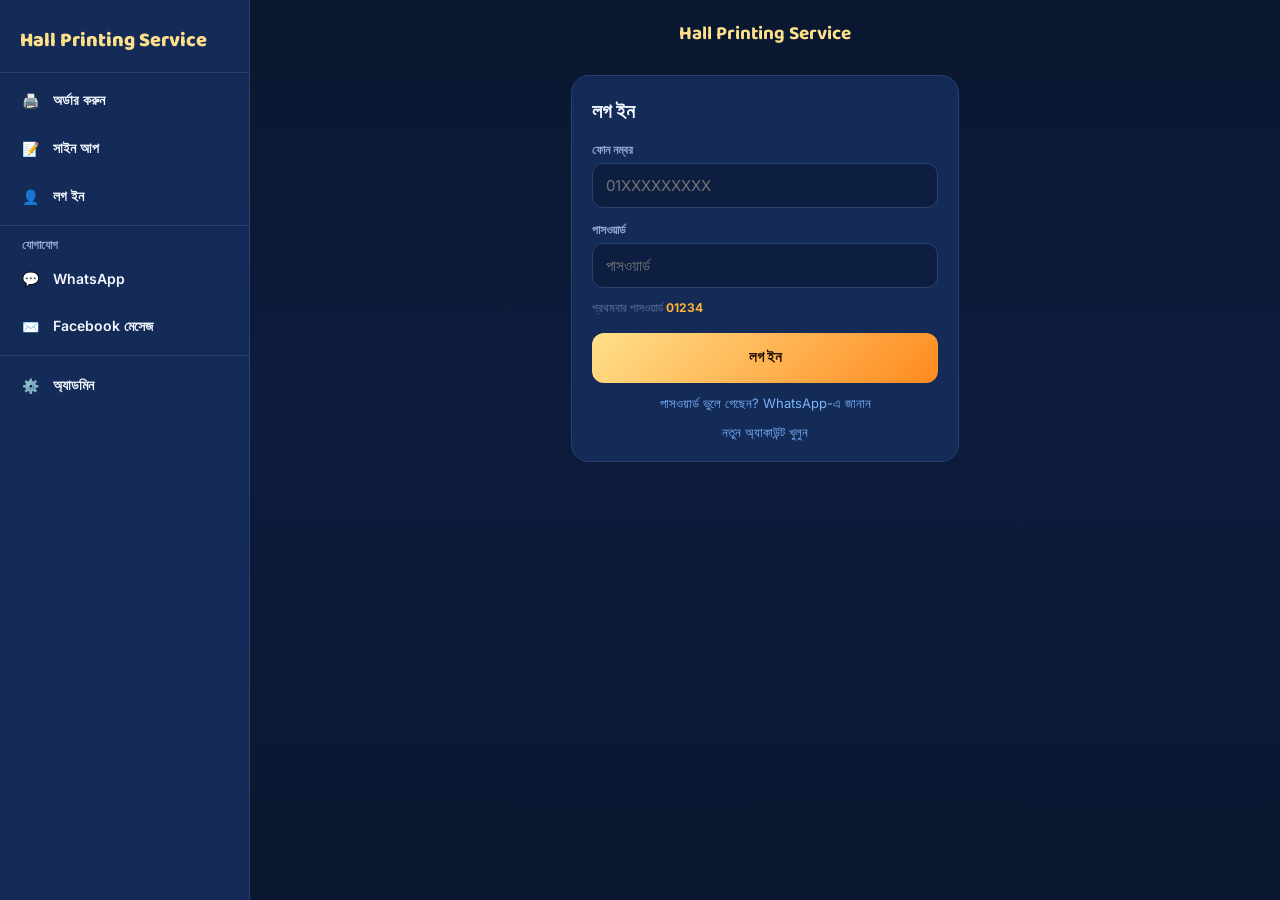
<file: account.html>
<!DOCTYPE html>
<html lang="bn">
<head>
<meta charset="UTF-8">
<meta name="viewport" content="width=device-width, initial-scale=1.0">
<meta name="robots" content="noindex, nofollow">
<title>আমার হিসাব — Hall Printing</title>
<link rel="preconnect" href="https://fonts.googleapis.com">
<link href="https://fonts.googleapis.com/css2?family=Baloo+2:wght@500;600;700;800&family=Inter:wght@400;500;600;700;800&display=swap" rel="stylesheet">
<link rel="stylesheet" href="css/base.css">
<link rel="stylesheet" href="css/menu.css">
<link rel="stylesheet" href="css/account.css">
<link rel="stylesheet" href="css/statement.css">
</head>
<body class="has-menu">
<button class="menu-btn" id="menuBtn" aria-label="মেনু"><span></span></button>
<div class="drawer-shade" id="drawerShade"></div>
<nav class="drawer" id="drawer"></nav>

<div class="wrap">
  <h1>Hall Printing Service</h1>

  <!-- ---- সাইন আপ ---- -->
  <form class="card hidden" id="signupView" novalidate>
    <h2>সাইন আপ</h2>
    <label for="suName">নাম</label>
    <input type="text" id="suName" autocomplete="name" placeholder="আপনার নাম লিখুন">
    <label for="suPhone">ফোন নম্বর</label>
    <input type="tel" id="suPhone" autocomplete="tel" placeholder="01XXXXXXXXX">
    <div class="hint">আপনার পাসওয়ার্ড হবে <b>01234</b>, পরে নিজের মতো বদলাতে পারবেন।</div>
    <button class="btn-main">অ্যাকাউন্ট খুলুন</button>
    <div class="msg"></div>
    <a class="link" href="#login">অ্যাকাউন্ট আছে? লগ ইন করুন</a>
  </form>

  <!-- ---- লগ ইন ---- -->
  <form class="card hidden" id="loginView" novalidate>
    <h2>লগ ইন</h2>
    <label for="liPhone">ফোন নম্বর</label>
    <input type="tel" id="liPhone" autocomplete="username" placeholder="01XXXXXXXXX">
    <label for="liPass">পাসওয়ার্ড</label>
    <input type="password" id="liPass" autocomplete="current-password" placeholder="পাসওয়ার্ড">
    <div class="hint">প্রথমবার পাসওয়ার্ড <b>01234</b></div>
    <button class="btn-main">লগ ইন</button>
    <div class="msg"></div>
    <a class="link" id="forgotLink" href="#" target="_blank" rel="noopener">পাসওয়ার্ড ভুলে গেছেন? WhatsApp-এ জানান</a>
    <a class="link" href="#signup">নতুন অ্যাকাউন্ট খুলুন</a>
  </form>

  <!-- ---- পাসওয়ার্ড বদল ---- -->
  <form class="card hidden" id="passwordView" novalidate>
    <h2>পাসওয়ার্ড বদলান</h2>
    <label for="pwOld">এখনকার পাসওয়ার্ড</label>
    <input type="password" id="pwOld" autocomplete="current-password">
    <label for="pwNew">নতুন পাসওয়ার্ড (অন্তত ৪ অক্ষর)</label>
    <input type="password" id="pwNew" autocomplete="new-password">
    <label for="pwAgain">নতুন পাসওয়ার্ড আবার</label>
    <input type="password" id="pwAgain" autocomplete="new-password">
    <button class="btn-main">সেভ করুন</button>
    <div class="msg"></div>
    <a class="link" href="#account">হিসাবে ফিরে যান</a>
  </form>

  <!-- ---- হিসাব ---- -->
  <div class="hidden" id="accountView">
    <div class="notice hidden" id="defaultNote">আপনি এখনো শুরুর পাসওয়ার্ড ব্যবহার করছেন। নিরাপত্তার জন্য <a href="#password">বদলে নিতে পারেন</a>।</div>
    <div class="msg" id="accountMsg"></div>
    <div id="statement"></div>
    <div class="actions">
      <button type="button" id="reloadBtn">↻ রিফ্রেশ</button>
      <a href="./">নতুন অর্ডার</a>
    </div>
  </div>
</div>

<script src="js/config.js"></script>
<script src="js/utils.js"></script>
<script src="js/database.js"></script>
<script src="js/session.js"></script>
<script src="js/menu.js"></script>
<script src="js/statement.js"></script>
<script src="js/myaccount.js"></script>
</body>
</html>
</file>
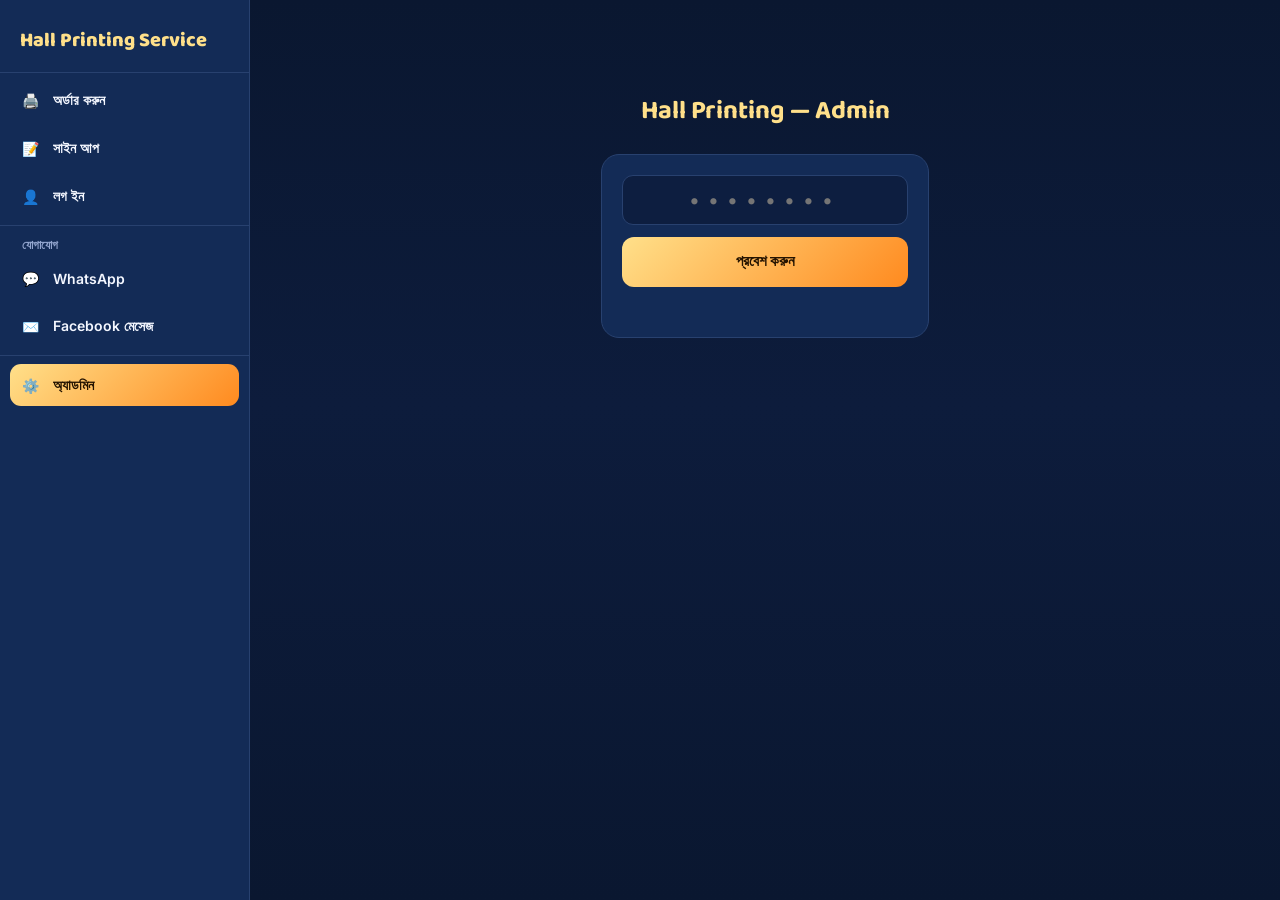
<file: admin.html>
<!DOCTYPE html>
<html lang="bn">
<head>
<meta charset="UTF-8">
<meta name="viewport" content="width=device-width, initial-scale=1.0">
<meta name="robots" content="noindex, nofollow">
<title>Admin — Hall Printing</title>
<link rel="preconnect" href="https://fonts.googleapis.com">
<link href="https://fonts.googleapis.com/css2?family=Baloo+2:wght@500;600;700;800&family=Inter:wght@400;500;600;700;800&display=swap" rel="stylesheet">
<link rel="stylesheet" href="css/base.css">
<link rel="stylesheet" href="css/admin.css">
<link rel="stylesheet" href="css/menu.css">
<link rel="stylesheet" href="css/statement.css">
</head>
<body class="has-menu">

<!-- ============ LOGIN ============ -->
<div class="login" id="loginView">
  <!-- লগইনের আগে ওয়েবসাইটের সাধারণ মেনু -->
  <button class="menu-btn" id="siteMenuBtn" aria-label="মেনু"><span></span></button>
  <div class="drawer-shade" id="siteDrawerShade"></div>
  <nav class="drawer" id="siteDrawer"></nav>

  <h1>Hall Printing — Admin</h1>
  <div class="box">
    <input type="password" id="pinInput" class="pin-input" autocomplete="off" placeholder="••••••••" maxlength="40">
    <button class="btn-main" id="loginBtn">প্রবেশ করুন</button>
    <div class="msg" id="loginMsg"></div>
  </div>
</div>

<!-- ============ APP ============ -->
<div class="wrap hidden" id="appView">
  <div class="drawer-shade" id="drawerShade"></div>
  <nav class="drawer" id="drawer">
    <div class="drawer-head">Hall Printing Service<small>অ্যাডমিন</small></div>
    <button class="tab active" data-tab="summary"><span>📊</span>সারাংশ</button>
    <button class="tab" data-tab="pending"><span>📄</span>বাকি ফাইল<b class="badge" id="pendBadge">0</b></button>
    <button class="tab" data-tab="customers"><span>👥</span>কাস্টমার</button>
    <button class="tab" data-tab="passwords"><span>🔑</span>পাসওয়ার্ড</button>
    <hr>
    <button class="side-btn" id="logoutBtn"><span>↩️</span>লগ আউট</button>
  </nav>

  <div class="topbar">
    <button class="menu-btn" id="menuBtn" aria-label="মেনু"><span></span></button>
    <div class="tb-title">
      <h1>Admin Panel</h1>
      <div class="upd" id="updTime"></div>
    </div>
    <div class="tb-actions">
      <button class="icon-btn add" id="addBtn">＋ এড</button>
      <button class="icon-btn" id="refreshBtn">↻ রিফ্রেশ</button>
    </div>
  </div>

  <!-- ---- সারাংশ ---- -->
  <div id="tab-summary">
    <div class="card">
      <h3>প্রিন্টের হিসাব (সময় অনুযায়ী)</h3>
      <div class="seg" id="periodSeg">
        <button data-p="today" class="active">আজ</button>
        <button data-p="month">এই মাস</button>
        <button data-p="all">সর্বমোট</button>
      </div>
      <div class="mini-grid" id="periodGrid"></div>
    </div>

    <div class="card">
      <h3>কাগজের হিসাব</h3>
      <div class="bar"><i id="paperBar" style="width:0%"></i></div>
      <div class="bar-l"><span>প্রিন্ট <b id="pgPrinted">0</b></span><span>বাকি <b id="pgRemain">0</b></span><span>মোট <b id="pgTotal">0</b></span></div>
    </div>

    <div class="stat-grid" id="statGrid"></div>

    <div class="card">
      <h3>খরচের তালিকা</h3>
      <div id="expList"></div>
    </div>
  </div>

  <!-- ---- বাকি ফাইল ---- -->
  <div id="tab-pending" class="hidden">
    <div class="sumline" id="pendSum"></div>
    <div id="list-pending"></div>
  </div>

  <!-- ---- কাস্টমার ---- -->
  <div id="tab-customers" class="hidden">
    <div id="custTools">
    <div style="margin-top:14px;"><input type="search" id="custSearch" placeholder="নাম দিয়ে খুঁজুন…"></div>
    <div class="chips" id="custChips">
      <button data-f="all" class="active">সব</button>
      <button data-f="due">বাকি</button>
      <button data-f="adv">অগ্রিম</button>
    </div>
    <div class="filters">
      <select id="custSort">
        <option value="name">নামের ক্রমে (A→Z)</option>
        <option value="amount">টাকার পরিমাণ (বেশি → কম)</option>
      </select>
    </div>
    <div class="sumline" id="custSum"></div>
    </div>
    <div id="list-customers"></div>
  </div>

  <!-- ---- পাসওয়ার্ড ---- -->
  <div id="tab-passwords" class="hidden">
    <div style="margin-top:14px;"><input type="search" id="passSearch" placeholder="নাম বা নম্বর দিয়ে খুঁজুন…"></div>
    <div class="sumline" id="passSum"></div>
    <div id="list-passwords"></div>
  </div>
</div>

<!-- ============ ফাইল ছাড়া নতুন এন্ট্রি ============ -->
<div class="modal hidden" id="addModal">
  <form class="dialog" id="addForm" novalidate>
    <h3>নতুন এন্ট্রি (ফাইল ছাড়া)</h3>

    <label for="addName">নাম</label>
    <input type="text" id="addName" autocomplete="off" placeholder="নাম লিখুন">
    <div class="suggest hidden" id="addSuggest"></div>
    <div class="hint" id="addNameHint"></div>

    <label for="addPages">পেপার কয়টা</label>
    <input type="text" id="addPages" inputmode="numeric" autocomplete="off" placeholder="0">

    <div class="two">
      <div>
        <label for="addBill">বিল কত (৳)</label>
        <input type="text" id="addBill" inputmode="decimal" autocomplete="off" placeholder="0">
      </div>
      <div>
        <label for="addPaid">কত টাকা দিল (৳)</label>
        <input type="text" id="addPaid" inputmode="decimal" autocomplete="off" placeholder="0">
      </div>
    </div>

    <div class="msg" id="addMsg"></div>
    <div class="pa">
      <button type="button" class="btn-open" id="addCancel">বাতিল</button>
      <button type="submit" class="btn-done" id="addSave">সেভ করুন</button>
    </div>
  </form>
</div>

<script src="js/config.js"></script>
<script src="js/utils.js"></script>
<script src="js/database.js"></script>
<script src="js/session.js"></script>
<script src="js/menu.js"></script>
<script src="js/statement.js"></script>
<script src="js/admin.js"></script>
<script src="js/manual.js"></script>
<script src="js/passwords.js"></script>
<script src="js/auth.js"></script>
</body>
</html>
</file>
<file: css/base.css>
/* =====================================================
   দুই পেজের সাধারণ স্টাইল: রং, ব্যাকগ্রাউন্ড, ফন্ট
   ===================================================== */

:root{
  --navy-deep:#0a1730;
  --navy-mid:#122a52;
  --card:#132b56;
  --field:#0d1e40;
  --line:#28416f;
  --gold-1:#ffe08a;
  --gold-2:#ffb238;
  --gold-3:#ff8a1f;
  --text-hi:#f4f7ff;
  --text-lo:#93a6cf;
  --text-dim:#5f74a0;
  --danger:#ff6b6b;
  --ok:#57d99a;
}

*{box-sizing:border-box;}
html,body{margin:0;padding:0;}
body{
  background:linear-gradient(180deg, var(--navy-deep) 0%, #0d1c3c 45%, #0a1730 100%);
  min-height:100vh;
  font-family:'Inter',sans-serif;
  color:var(--text-hi);
}
</file>
<file: css/menu.css>
/* =====================================================
   বাম পাশের মেনু
   ===================================================== */

.menu-btn{
  position:absolute; top:14px; left:14px; z-index:6; width:40px; height:40px; border-radius:11px;
  background:transparent; border:none; cursor:pointer; display:flex; align-items:center; justify-content:center;
}
/* তিনটা দাগ ☰ */
.menu-btn span, .menu-btn span::before, .menu-btn span::after{
  display:block; width:20px; height:2px; border-radius:2px; background:var(--text-hi);
}
.menu-btn span{position:relative;}
.menu-btn span::before, .menu-btn span::after{content:''; position:absolute; left:0;}
.menu-btn span::before{top:-6px;}
.menu-btn span::after{top:6px;}
.drawer-shade{
  position:fixed; inset:0; z-index:30; background:rgba(3,8,20,.65);
  opacity:0; visibility:hidden; transition:.2s;
}
.drawer-shade.open{opacity:1; visibility:visible;}
.drawer{
  position:fixed; top:0; bottom:0; left:0; z-index:31; width:min(290px, 82vw); overflow-y:auto;
  background:var(--card); border-right:1px solid var(--line); border-radius:0 18px 18px 0;
  transform:translateX(-100%); visibility:hidden; transition:.22s;
}
.drawer.open{transform:none; visibility:visible;}
.drawer-head{
  padding:24px 20px 16px; border-bottom:1px solid var(--line);
  font-family:'Baloo 2',sans-serif; font-weight:800; font-size:20px; color:var(--gold-1);
}
.drawer-head small{display:block; font-family:'Inter',sans-serif; font-size:12.5px; font-weight:600; color:var(--text-lo); margin-top:2px;}
.drawer a{
  display:flex; align-items:center; gap:14px; margin:6px 10px; padding:12px; border-radius:11px;
  color:var(--text-hi); text-decoration:none; font-size:14px; font-weight:600;
}
.drawer a:hover, .drawer a:focus{background:var(--navy-mid);}
.drawer hr{border:none; border-top:1px solid var(--line); margin:8px 0;}
.drawer a.active{background:linear-gradient(135deg,var(--gold-1),var(--gold-3)); color:#241300;}
.drawer-label{padding:4px 22px 0; font-size:11.5px; font-weight:700; color:var(--text-lo);}

/* ===== PC: মেনু সবসময় বাম পাশে খোলা ===== */
@media (min-width: 900px){
  body.has-menu{padding-left:250px;}
  .has-menu .menu-btn, .has-menu .drawer-shade{display:none;}
  .has-menu .drawer{width:250px; transform:none; visibility:visible; border-radius:0; transition:none;}
}
</file>
<file: css/account.css>
/* =====================================================
   অ্যাকাউন্ট পেজ: সাইন আপ, লগ ইন, হিসাব
   ===================================================== */

.wrap{max-width:420px; margin:0 auto; padding:0 16px 50px;}
.wrap.wide{max-width:900px;}
.hidden{display:none !important;}
h1{font-family:'Baloo 2',sans-serif; font-size:19px; color:var(--gold-1); text-align:center; margin:0; padding:19px 44px 6px;}
h2{font-family:'Baloo 2',sans-serif; font-size:20px; margin:0;}
.card{background:var(--card); border:1px solid var(--line); border-radius:18px; padding:20px; margin-top:20px;}
label{display:block; font-size:12px; color:var(--text-lo); margin:14px 0 6px; font-weight:600;}
input{
  width:100%; padding:12px 13px; border-radius:11px; background:var(--field); border:1px solid var(--line);
  color:var(--text-hi); font-family:'Inter',sans-serif; font-size:15px; outline:none;
}
input:focus{border-color:var(--gold-2);}
.hint{font-size:12px; color:var(--text-dim); margin-top:10px; line-height:1.6;}
.hint b{color:var(--gold-2);}
.btn-main{
  width:100%; margin-top:16px; padding:13px; border:none; border-radius:12px;
  background:linear-gradient(135deg,var(--gold-1),var(--gold-3)); color:#241300;
  font-family:'Baloo 2',sans-serif; font-weight:700; font-size:15px; cursor:pointer;
}
.btn-main:disabled{opacity:.5; cursor:wait;}
.msg{font-size:12.5px; margin-top:10px; color:var(--text-lo); text-align:center; line-height:1.6;}
.msg.err{color:var(--danger);}
.msg.ok{color:var(--ok);}
.link{display:block; text-align:center; margin-top:12px; font-size:13px; color:#7bb2ff; text-decoration:none;}
.notice{
  margin-top:14px; padding:11px 13px; border-radius:11px; font-size:12.5px; line-height:1.6;
  background:rgba(255,178,56,.12); color:var(--gold-2); border:1px solid rgba(255,178,56,.3);
}
.notice a{color:var(--gold-1);}
.actions{display:flex; gap:10px; margin-top:16px;}
.actions button, .actions a{
  flex:1; padding:12px; border-radius:11px; border:1px solid var(--line); background:var(--field);
  color:var(--text-lo); font-family:'Inter',sans-serif; font-size:13.5px; font-weight:700;
  text-align:center; text-decoration:none; cursor:pointer;
}

/* ===== হিসাব পেজ স্ক্রিনের মাপে: নাম, বক্স ও শিরোনাম স্থির থাকে ===== */
.wrap.wide{height:100vh; height:100dvh; min-height:520px; display:flex; flex-direction:column; padding-bottom:14px;}
.wide #accountView, .wide #statement{flex:1; min-height:0; display:flex; flex-direction:column;}
</file>
<file: css/statement.css>
/* =====================================================
   হিসাবের টেবিল
   ===================================================== */

.st-head{display:flex; flex-wrap:wrap; justify-content:space-between; align-items:center; gap:2px 12px; margin-top:14px;}
.st-name{font-family:'Baloo 2',sans-serif; font-size:22px; font-weight:800; color:var(--gold-1); overflow-wrap:anywhere;}
.st-phone{font-size:16px; font-weight:700; color:var(--gold-2); margin-left:auto;}
.st-totals{display:grid; grid-template-columns:repeat(3,minmax(0,1fr)); gap:6px; margin-top:8px;}
.st-totals div{background:var(--card); border:1px solid var(--line); border-radius:10px; padding:6px 9px;}
.st-totals small{display:block; font-size:10.5px; color:var(--text-lo); font-weight:600;}
.st-totals b{display:block; font-family:'Baloo 2',sans-serif; font-size:16px; overflow-wrap:anywhere;}
/* শুধু হিসাবের লাইনগুলো এই বক্সের ভেতরে scroll হয় */
.st-scroll{flex:0 1 auto; min-height:0; overflow:auto; margin-top:12px; border:1px solid var(--line); border-radius:12px;}
.st-table{width:100%; border-collapse:collapse; font-size:12.5px; white-space:nowrap; background:var(--card);}
.st-table th{position:sticky; top:0; z-index:1; background:#2f5be0; color:#fff; padding:10px; text-align:right;}
.st-table td{padding:9px 10px; border-top:1px solid var(--line); text-align:right;}
.st-table th:nth-child(-n+2), .st-table td:nth-child(-n+2){text-align:left;}
.st-empty{text-align:center; color:var(--text-lo); font-size:13.5px; padding:30px 10px;}
.loading{display:flex; flex-direction:column; align-items:center; gap:12px; padding:34px 10px; color:var(--text-lo); font-size:13.5px;}
.spinner{width:34px; height:34px; border-radius:50%; border:3px solid var(--line); border-top-color:var(--gold-2); animation:spin .8s linear infinite;}
@keyframes spin{to{transform:rotate(360deg);}}
.neg{color:var(--danger);}
.pos{color:var(--ok);}
.st-table td.neg, .st-table td.pos{font-weight:700;}

@media (min-width: 700px){
  .st-totals{grid-template-columns:repeat(6,minmax(0,1fr)); gap:8px;}
  .st-totals div{padding:10px 12px; border-radius:12px;}
  .st-totals small{font-size:11px;}
  .st-totals b{font-size:19px;}
}
</file>
<file: css/admin.css>
/* =====================================================
   অ্যাডমিন পেজ (admin.html) — মোবাইল ও PC
   ===================================================== */

.wrap{max-width:560px; margin:0 auto; padding:0 16px 60px;}
.hidden{display:none !important;}
button{font-family:inherit;}

/* ---------- Login ---------- */
.login{max-width:360px; margin:0 auto; padding:90px 16px 0; text-align:center;}
.login h1{font-family:'Baloo 2',sans-serif; font-size:26px; margin:0 0 4px; color:var(--gold-1);}
.login h1{margin-bottom:22px;}
.login .drawer{text-align:left;}
.login .box{background:var(--card); border:1px solid var(--line); border-radius:18px; padding:20px;}
input[type=text], input[type=password], input[type=search], select{
  width:100%; padding:12px 13px; border-radius:11px; background:var(--field);
  border:1px solid var(--line); color:var(--text-hi); font-family:'Inter',sans-serif;
  font-size:15px; outline:none; appearance:none;
}
input:focus, select:focus{border-color:var(--gold-2);}
.pin-input{text-align:center; letter-spacing:8px; font-size:20px !important;}
.btn-main{
  width:100%; margin-top:12px; padding:13px; border:none; border-radius:12px;
  background:linear-gradient(135deg,var(--gold-1),var(--gold-3)); color:#241300;
  font-family:'Baloo 2',sans-serif; font-weight:700; font-size:15px; cursor:pointer;
}
.btn-main:disabled{opacity:.5; cursor:not-allowed;}
.msg{font-size:12.5px; margin-top:12px; min-height:18px; color:var(--text-lo);}
.msg.err{color:var(--danger);}

/* ---------- Top bar ---------- */
.topbar{display:flex; align-items:center; justify-content:space-between; padding:18px 0 8px;}
.topbar h1{font-family:'Baloo 2',sans-serif; font-size:20px; margin:0; color:var(--gold-1);}
.topbar .upd{font-size:11px; color:var(--text-dim); margin-top:-2px;}
.tb-actions{display:flex; gap:8px;}
.icon-btn{
  background:var(--card); border:1px solid var(--line); color:var(--text-lo);
  border-radius:10px; padding:8px 11px; font-size:12.5px; font-weight:600; cursor:pointer;
}

.icon-btn{white-space:nowrap;}
.icon-btn.add{border-color:var(--gold-2); color:var(--gold-2);}
@media (max-width: 420px){
  .tb-actions{gap:6px;}
  .icon-btn{padding:8px 9px;}
}

/* ---------- নতুন এন্ট্রি ডায়ালগ ---------- */
.modal{
  position:fixed; inset:0; z-index:40; background:rgba(3,8,20,.75);
  overflow-y:auto; padding:24px 16px; display:flex;
}
.dialog{
  width:100%; max-width:420px; margin:auto; background:var(--card);
  border:1px solid var(--line); border-radius:18px; padding:18px;
}
.dialog h3{margin:0 0 4px; font-size:15px; color:var(--gold-1);}
.dialog label{display:block; font-size:12px; color:var(--text-lo); margin:12px 0 6px; font-weight:600;}
.two{display:grid; grid-template-columns:1fr 1fr; gap:10px;}
.suggest{background:var(--field); border:1px solid var(--line); border-radius:11px; margin-top:6px; overflow:hidden;}
.suggest button{
  width:100%; display:flex; justify-content:space-between; gap:10px; padding:11px 13px; text-align:left;
  background:transparent; border:none; border-bottom:1px dashed var(--line); color:var(--text-hi); font-size:14px; cursor:pointer;
}
.suggest button:last-child{border-bottom:none;}
.suggest small{color:var(--text-lo); white-space:nowrap;}
.hint{font-size:11.5px; color:var(--text-dim); margin-top:5px;}

/* ---------- বাম পাশের মেনু ---------- */
.drawer .tab, .drawer .side-btn{
  display:flex; align-items:center; gap:14px; width:calc(100% - 20px); margin:6px 10px; padding:12px;
  border:none; border-radius:11px; background:transparent; color:var(--text-hi);
  font-size:14px; font-weight:600; text-align:left; cursor:pointer;
}
.drawer .tab:hover, .drawer .side-btn:hover{background:var(--navy-mid);}
.drawer .tab.active{background:linear-gradient(135deg,var(--gold-1),var(--gold-3)); color:#241300;}
.tab .badge{
  margin-left:auto; min-width:22px; padding:2px 7px; border-radius:20px; text-align:center;
  background:var(--danger); color:#fff; font-size:11px; font-weight:800;
}
.tab.active .badge{background:#241300; color:var(--gold-1);}
.topbar .menu-btn{position:static; flex-shrink:0; width:34px; margin-left:-6px;}
.tb-title{flex:1; min-width:0; padding-left:6px;}
@media (min-width: 900px){
  .tb-title{padding-left:0;}
}

/* ---------- Cards / stats ---------- */
.card{background:var(--card); border:1px solid var(--line); border-radius:16px; padding:16px; margin-top:14px;}
.card h3{margin:0 0 12px; font-size:13px; color:var(--gold-1); font-weight:700;}
.seg{display:flex; gap:6px; margin-bottom:12px;}
.seg button{
  flex:1; padding:8px 4px; border-radius:9px; border:1px solid var(--line);
  background:var(--field); color:var(--text-lo); font-size:12.5px; font-weight:700; cursor:pointer;
}
.seg button.active{border-color:var(--gold-2); color:var(--gold-2); background:rgba(255,178,56,.1);}

.mini-grid{display:grid; grid-template-columns:1fr 1fr; gap:8px;}
.mini{background:var(--field); border:1px solid var(--line); border-radius:11px; padding:10px 12px;}
.mini .k{font-size:11px; color:var(--text-dim); font-weight:600;}
.mini .v{font-family:'Baloo 2',sans-serif; font-size:19px; font-weight:800; margin-top:2px;}

.stat-grid{display:grid; grid-template-columns:1fr 1fr; gap:10px; margin-top:14px;}
.stat{background:var(--card); border:1px solid var(--line); border-radius:14px; padding:14px;}
.stat .k{font-size:11.5px; color:var(--text-lo); font-weight:600;}
.stat .v{font-family:'Baloo 2',sans-serif; font-size:23px; font-weight:800; margin-top:2px; line-height:1.25;}
.stat .s{font-size:11px; color:var(--text-dim); margin-top:2px;}
.c-gold{color:var(--gold-2);} .c-ok{color:var(--ok);} .c-danger{color:var(--danger);} .c-hi{color:var(--text-hi);}

.bar{height:9px; border-radius:20px; background:var(--field); border:1px solid var(--line); overflow:hidden; margin:10px 0 6px;}
.bar > i{display:block; height:100%; background:linear-gradient(90deg,var(--gold-1),var(--gold-3)); border-radius:20px;}
.bar-l{display:flex; justify-content:space-between; font-size:12px; color:var(--text-lo);}
.bar-l b{color:var(--text-hi);}

.row{display:flex; justify-content:space-between; align-items:center; padding:9px 0; border-bottom:1px dashed var(--line); font-size:13px; color:var(--text-lo);}
.row:last-child{border-bottom:none;}
.row b{color:var(--text-hi);}
.tag{font-size:10px; font-weight:700; padding:2px 7px; border-radius:20px; margin-left:6px; border:1px solid var(--line); color:var(--text-dim);}
.tag.biz{color:var(--ok); border-color:rgba(87,217,154,.4);}

/* ---------- Pending ---------- */
.pcard{background:var(--card); border:1px solid var(--line); border-radius:14px; padding:14px; margin-top:12px;}
.pcard .ph{display:flex; justify-content:space-between; align-items:flex-start; gap:8px;}
.pcard .pn{font-weight:700; font-size:14.5px;}
.pcard .pt{font-size:11px; color:var(--text-dim); white-space:nowrap; margin-top:3px;}
.pcard .pm{font-size:12.5px; color:var(--text-lo); margin-top:6px; line-height:1.6;}
.chip{display:inline-block; font-size:10.5px; font-weight:700; padding:2px 8px; border-radius:20px; margin-right:5px;}
.chip.later{background:rgba(255,178,56,.12); color:var(--gold-2); border:1px solid rgba(255,178,56,.35);}
.chip.due{background:rgba(255,107,107,.12); color:var(--danger); border:1px solid rgba(255,107,107,.35);}
.pa{display:flex; gap:8px; margin-top:12px;}
.btn-open{
  flex:0 0 auto; padding:10px 14px; border-radius:10px; border:1px solid var(--line);
  background:var(--field); color:#7bb2ff; font-weight:700; font-size:12.5px; text-decoration:none; text-align:center;
}
.btn-done{
  flex:1; padding:10px; border-radius:10px; border:none; font-weight:800; font-size:13px; cursor:pointer;
  background:linear-gradient(135deg,#4ee89a,#1fa855); color:#04210f;
}
.btn-done:disabled{opacity:.5; cursor:wait;}
.empty{text-align:center; color:var(--text-lo); font-size:14px; padding:40px 10px;}

/* ---------- Customers ---------- */
.filters{display:flex; gap:8px; margin-top:10px;}
.filters select{flex:1; padding:10px 12px; font-size:13px;}
.chips{display:flex; gap:6px; margin-top:10px;}
.chips button{
  flex:1; padding:8px 4px; border-radius:9px; border:1px solid var(--line);
  background:var(--field); color:var(--text-lo); font-size:12.5px; font-weight:700; cursor:pointer;
}
.chips button.active{border-color:var(--gold-2); color:var(--gold-2); background:rgba(255,178,56,.1);}
.sumline{font-size:12px; color:var(--text-lo); margin:12px 2px 0; display:flex; justify-content:space-between;}
.crow{
  display:flex; flex-wrap:wrap; justify-content:space-between; align-items:center; gap:10px;
  background:var(--card); border:1px solid var(--line); border-radius:12px; padding:11px 13px; margin-top:8px;
}
.crow .cn{font-weight:700; font-size:14px;}
.crow .cs{font-size:11.5px; color:var(--text-dim); margin-top:2px;}
.crow .cb{text-align:right; flex-shrink:0;}
.crow .cb .amt{font-family:'Baloo 2',sans-serif; font-weight:800; font-size:17px;}
.crow .cb .lbl{font-size:10.5px; font-weight:700;}

/* ---------- কাস্টমারের হিসাব পেজ ---------- */
.open-st{cursor:pointer;}
.btn-remind{
  display:block; margin-top:10px; padding:12px; border-radius:12px; text-align:center; text-decoration:none;
  background:linear-gradient(135deg,#4ee89a,#1fa855); color:#04210f; font-weight:800; font-size:13.5px;
}
/* হিসাব স্ক্রিনের মাপে: নাম, বক্স ও শিরোনাম স্থির, লাইনগুলো scroll */
#custStatement{display:flex; flex-direction:column; max-height:max(100vh, 480px); max-height:max(100dvh, 480px); padding-bottom:12px;}
#list-customers.detail{display:block;}
.btn-back{margin-top:12px; color:var(--gold-2);}

/* ---------- টাকা জমা ---------- */
.crow > div:first-child{flex:1; min-width:0;}
.btn-pay{
  width:100%; padding:8px; border-radius:9px; border:1px solid var(--line);
  background:var(--field); color:var(--ok); font-weight:700; font-size:12.5px; cursor:pointer;
}
.pay{width:100%; border-top:1px dashed var(--line); padding-top:10px; font-size:12.5px; color:var(--text-lo);}
.pay-info{line-height:1.6; margin-bottom:10px;}
.pay b{color:var(--text-hi);}
.pay-preview{line-height:1.6; margin-top:8px; min-height:20px;}

@media (min-width: 900px){
  .wrap{max-width:900px;}
  .stat-grid{grid-template-columns:repeat(4,1fr);}
  .mini-grid{grid-template-columns:repeat(4,1fr);}
  #tab-pending, #tab-customers{display:block;}
  #list-pending{display:grid; grid-template-columns:1fr 1fr; gap:0 12px;}
  #list-customers{display:grid; grid-template-columns:1fr 1fr; gap:0 12px; align-items:start;}
}

/* ---------- পাসওয়ার্ড ---------- */
.acard{
  display:flex; justify-content:space-between; align-items:center; gap:12px;
  background:var(--card); border:1px solid var(--line); border-radius:12px; padding:12px 13px; margin-top:8px;
}
.ai{min-width:0; overflow-wrap:anywhere;}
.an{font-weight:700; font-size:14px;}
.ap{font-size:12.5px; color:var(--text-lo); margin-top:3px; user-select:text;}
.ap b{color:var(--gold-2); font-size:14px;}
.btn-send{
  flex-shrink:0; padding:10px 18px; border-radius:10px; text-decoration:none; font-weight:800; font-size:13px;
  background:linear-gradient(135deg,#4ee89a,#1fa855); color:#04210f;
}
@media (min-width: 900px){
  #list-passwords{display:grid; grid-template-columns:1fr 1fr; gap:0 12px;}
  #list-passwords > .loading, #list-passwords > .empty{grid-column:1 / -1;}
}
</file>
